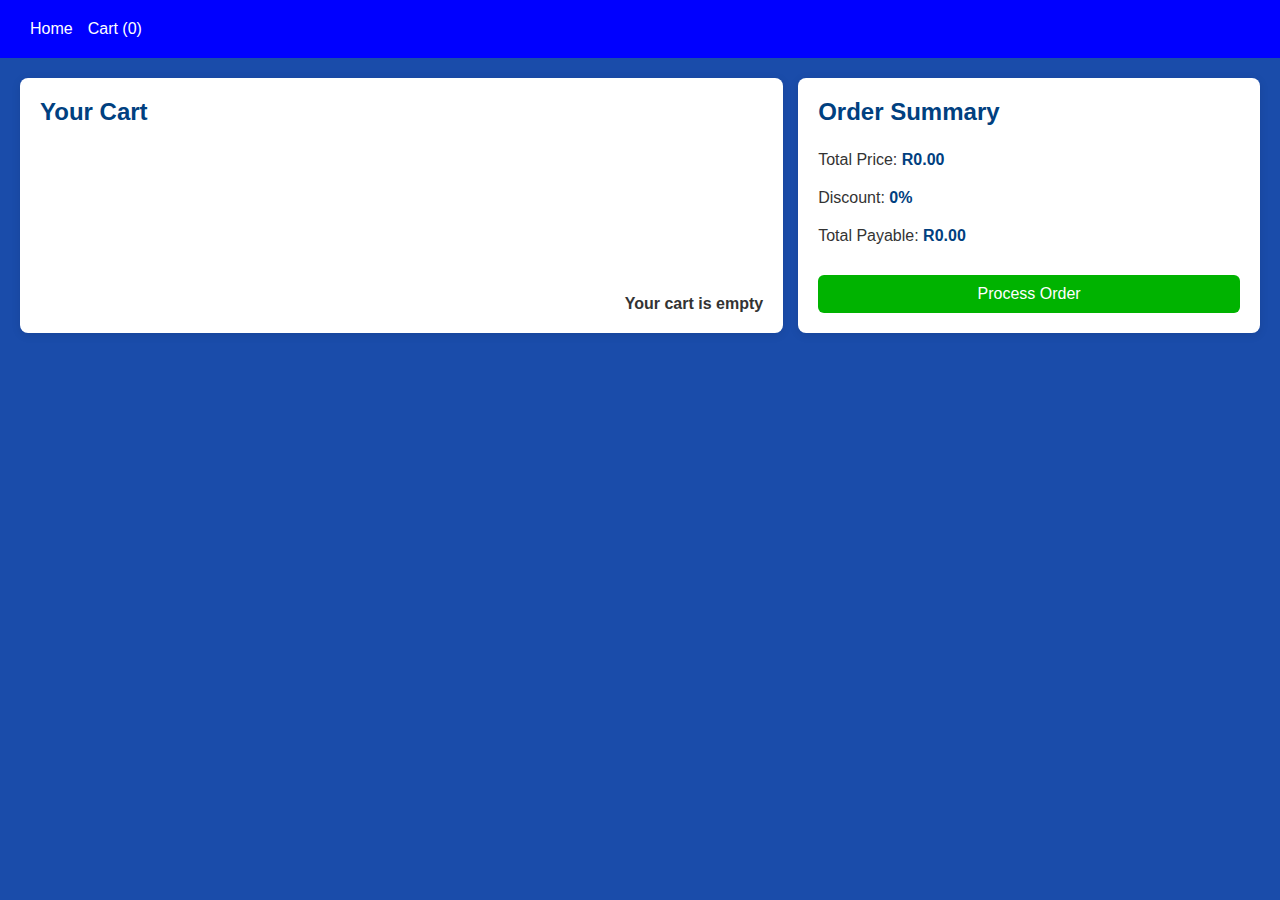
<file: checkout.html>
<!DOCTYPE html>
<html lang="en">
<head>
    <meta charset="UTF-8">
    <meta name="viewport" content="width=device-width, initial-scale=1.0">
    <title>Checkout - Empowering the Nation</title>
    <link rel="stylesheet" href="styles.css"> <!-- Link to your CSS -->
</head>
<body>
    <header>
        <nav>
            <a href="index.html">Home</a>
            <a href="checkout.html" id="cartIcon">Cart (<span id="cartQuantity">0</span>)</a>
        </nav>
    </header>

    <div class="checkout-container">
      <!-- Cart Section -->
      <div id="cartSection">
          <h2>Your Cart</h2>
          <div id="cartItems">
              <!-- Cart items will be dynamically inserted here -->
          </div>
      </div>
  
      <!-- Payment Section -->
      <div id="paymentSection">
          <h2>Order Summary</h2>
          <p>Total Price: <span id="totalPrice">R0.00</span></p>
          <p>Discount: <span id="discount">0%</span></p>
          <p>Total Payable: <span id="totalPayable">R0.00</span></p>
          <button id="processOrderBtn">Process Order</button>
      </div>
  </div>
  
  

    <script src="scripts/checkout.js"></script>
</body>
</html>
</file>
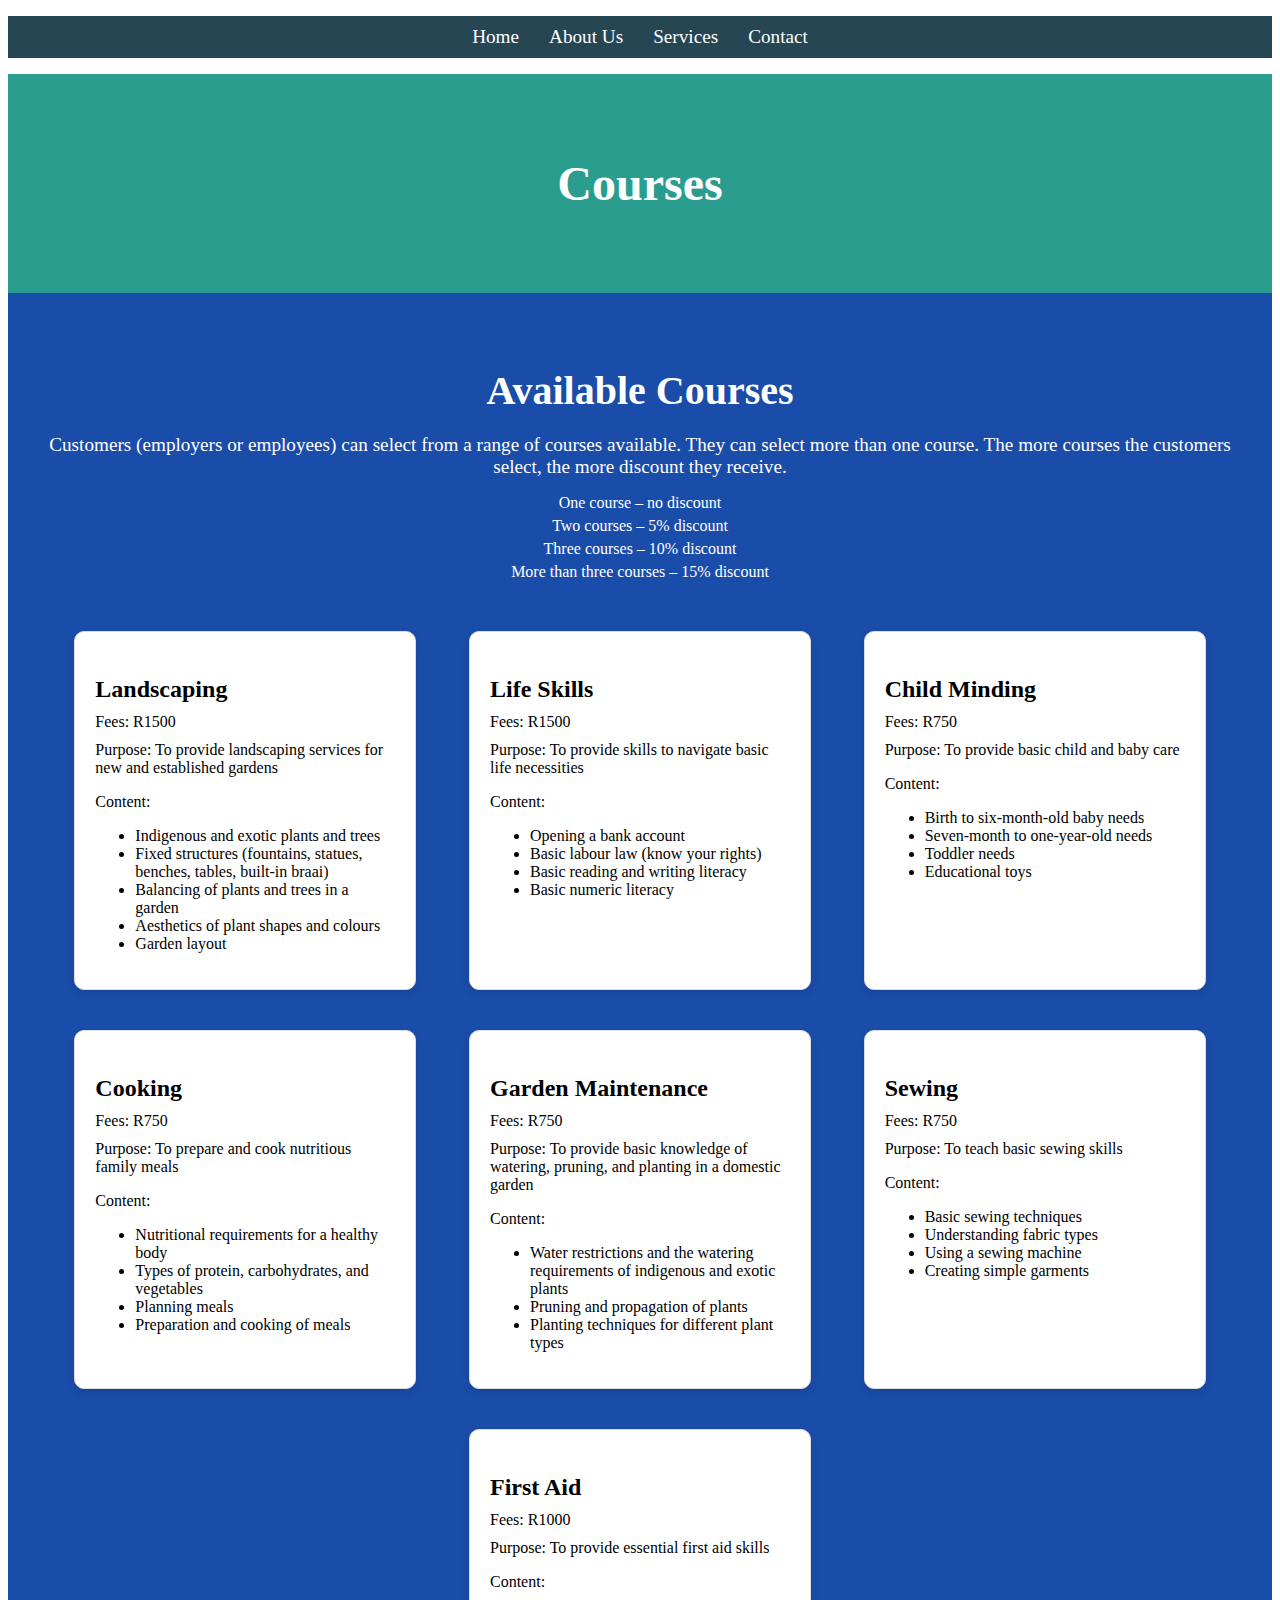
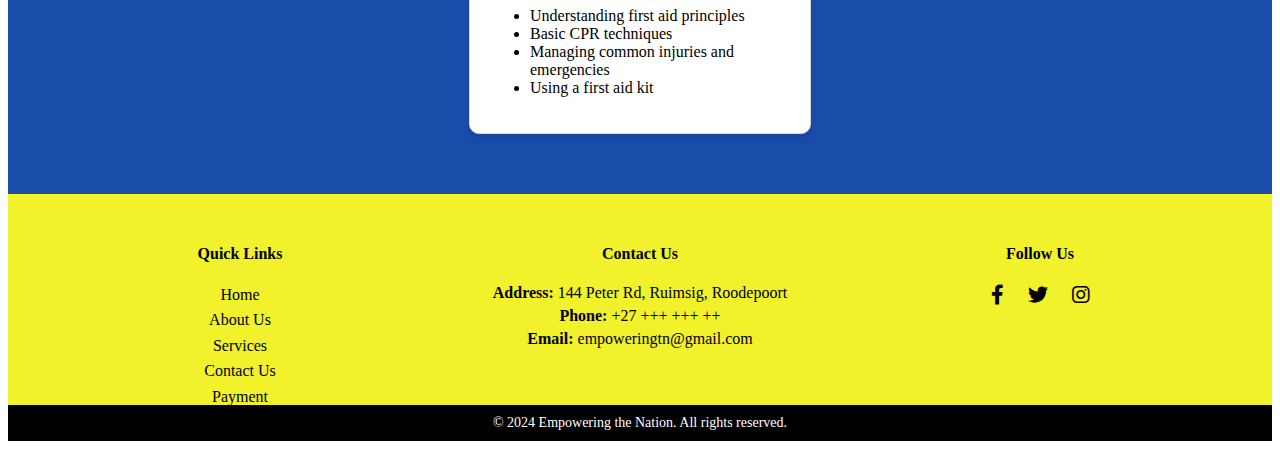
<file: courses.html>
<!DOCTYPE html>
<html lang="en">
<head>
  <meta charset="UTF-8">
  <meta name="viewport" content="width=device-width, initial-scale=1.0">
  <title>Courses</title>
  <link rel="stylesheet" href="style.css">
  <link rel="stylesheet" href="https://cdnjs.cloudflare.com/ajax/libs/font-awesome/6.0.0-beta3/css/all.min.css">
  
</head>
<body>

  <!-- Top-Level Navigation -->
  <header>
    <nav>
      <ul>
        <li><a href="index.html">Home</a></li>
        <li><a href="about.html">About Us</a></li>
        <li class="dropdown">
          <a href="services.html" class="dropdown-toggle">Services</a>
          <ul class="dropdown-menu">
            <li><a href="courses.html">Courses</a></li>
          </ul>
        </li>
        <li><a href="contact.html">Contact</a></li>
      </ul>
    </nav>
  </header>

  <!-- Hero Section -->
  <section class="hero">
    <h1>Courses</h1>
  </section>

  <!-- Main Content Section -->
  <section id="main-content">
    <h2 class="featured-heading">Available Courses</h2>
    <p class="discount-info">Customers (employers or employees) can select from a range of courses available. They can select more than one course. The more courses the customers select, the more discount they receive.</p>
    <ul class="discount-list">
      <li>One course – no discount</li>
      <li>Two courses – 5% discount</li>
      <li>Three courses – 10% discount</li>
      <li>More than three courses – 15% discount</li>
    </ul>

    <div class="courses-list">
      <!-- Landscaping Course -->
      <div class="course-card">
        <h3 class="course-title">Landscaping</h3>
        <p class="course-fee">Fees: R1500</p>
        <p class="course-purpose">Purpose: To provide landscaping services for new and established gardens</p>
        <p>Content:</p>
        <ul class="course-content">
          <li>Indigenous and exotic plants and trees</li>
          <li>Fixed structures (fountains, statues, benches, tables, built-in braai)</li>
          <li>Balancing of plants and trees in a garden</li>
          <li>Aesthetics of plant shapes and colours</li>
          <li>Garden layout</li>
        </ul>
      </div>

      <!-- Life Skills Course -->
      <div class="course-card">
        <h3 class="course-title">Life Skills</h3>
        <p class="course-fee">Fees: R1500</p>
        <p class="course-purpose">Purpose: To provide skills to navigate basic life necessities</p>
        <p>Content:</p>
        <ul class="course-content">
          <li>Opening a bank account</li>
          <li>Basic labour law (know your rights)</li>
          <li>Basic reading and writing literacy</li>
          <li>Basic numeric literacy</li>
        </ul>
      </div>

      <!-- Child Minding Course -->
      <div class="course-card">
        <h3 class="course-title">Child Minding</h3>
        <p class="course-fee">Fees: R750</p>
        <p class="course-purpose">Purpose: To provide basic child and baby care</p>
        <p>Content:</p>
        <ul class="course-content">
          <li>Birth to six-month-old baby needs</li>
          <li>Seven-month to one-year-old needs</li>
          <li>Toddler needs</li>
          <li>Educational toys</li>
        </ul>
      </div>

      <!-- Cooking Course -->
      <div class="course-card">
        <h3 class="course-title">Cooking</h3>
        <p class="course-fee">Fees: R750</p>
        <p class="course-purpose">Purpose: To prepare and cook nutritious family meals</p>
        <p>Content:</p>
        <ul class="course-content">
          <li>Nutritional requirements for a healthy body</li>
          <li>Types of protein, carbohydrates, and vegetables</li>
          <li>Planning meals</li>
          <li>Preparation and cooking of meals</li>
        </ul>
      </div>

      <!-- Garden Maintenance Course -->
      <div class="course-card">
        <h3 class="course-title">Garden Maintenance</h3>
        <p class="course-fee">Fees: R750</p>
        <p class="course-purpose">Purpose: To provide basic knowledge of watering, pruning, and planting in a domestic garden</p>
        <p>Content:</p>
        <ul class="course-content">
          <li>Water restrictions and the watering requirements of indigenous and exotic plants</li>
          <li>Pruning and propagation of plants</li>
          <li>Planting techniques for different plant types</li>
        </ul>
      </div>

      <!-- Sewing Course -->
      <div class="course-card">
        <h3 class="course-title">Sewing</h3>
        <p class="course-fee">Fees: R750</p>
        <p class="course-purpose">Purpose: To teach basic sewing skills</p>
        <p>Content:</p>
        <ul class="course-content">
          <li>Basic sewing techniques</li>
          <li>Understanding fabric types</li>
          <li>Using a sewing machine</li>
          <li>Creating simple garments</li>
        </ul>
      </div>

      <!-- First Aid Course -->
      <div class="course-card">
        <h3 class="course-title">First Aid</h3>
        <p class="course-fee">Fees: R1000</p>
        <p class="course-purpose">Purpose: To provide essential first aid skills</p>
        <p>Content:</p>
        <ul class="course-content">
          <li>Understanding first aid principles</li>
          <li>Basic CPR techniques</li>
          <li>Managing common injuries and emergencies</li>
          <li>Using a first aid kit</li>
        </ul>
      </div>
    </div>
  </section>

  <!-- Footer Section -->
   <!-- Footer Section -->
<footer class="footer">
  <div class="footer-container">
    
    <!-- Navigation Links -->
    <div class="footer-links">
      <h4>Quick Links</h4>
      <ul>
        <li><a href="#">Home</a></li>
        <li><a href="#">About Us</a></li>
        <li><a href="#">Services</a></li>
        <li><a href="#">Contact Us</a></li>
        <li><a href="#">Payment</a></li>
      </ul>
    </div>

    <!-- Contact Information -->
    <div class="footer-contact">
      <h4>Contact Us</h4>
      <p><strong>Address:</strong> 144 Peter Rd, Ruimsig, Roodepoort</p>
      <p><strong>Phone:</strong> +27 +++ +++ ++</p>
      <p><strong>Email:</strong> <a href="mailto:empoweringtn@gmail.com">empoweringtn@gmail.com</a></p>
    </div>

    <!-- Social Media Links -->
    <div class="footer-social">
      <h4>Follow Us</h4>
      <a href="#"><i class="fab fa-facebook-f"></i></a>
      <a href="#"><i class="fab fa-twitter"></i></a>
      <a href="#"><i class="fab fa-instagram"></i></a>
  </div> 
  
  <!-- Copyright Section -->
  <div class="footer-copyright">
    <p>&copy; 2024 Empowering the Nation. All rights reserved.</p>
  </div>
</footer>


</body>
</html>
</file>
<file: styles.css>
body {
  font-family: Arial, sans-serif;
  margin: 0;
  padding: 0;
  background-color: rgb(26, 76, 170);
  color: #333;
}


h1, h2, h3, p {
  margin: 0;
  padding: 0;
}

h2 {
  color: #004080;
  margin-bottom: 15px;
}

a {
  color: white;
  text-decoration: none;
}

ul li {
  margin: 0 15px; /* Space between menu items */
}

.profile {
  display: flex;
  align-items: center; /* Center profile elements */
}
ul {
  display: flex;
  list-style: none;
  gap: 20px;
  margin: 0; /* Remove default margin */
  padding: 0; /* Remove default padding */
  flex-grow: 1; /* Allow ul to grow to fill available space */
}

ul li {
  margin-right: 20px; /* Add spacing between links */
}

ul li a {
  text-decoration: none;
  color: black;
}


header {
  background-color: blue;
  color: white;
  padding: 10px 20px;
  display: flex;
  justify-content: space-between;
  align-items: center;
}




header nav ul {
  display: flex;
  gap: 20px;
}

header nav ul li {
  display: inline-block;
}

header nav ul li a {
  color: white;
  padding: 10px;
}

header nav ul li a.active {
  color: yellow;
}

nav {
  display: flex;
  align-items: center; /* Vertically center the items */
  justify-content: space-between; /* Distribute space evenly */
  padding: 10px; /* Add padding to the nav */
}

nav a {
  color: white;
  text-decoration: none;
  margin-right: 15px;
  font-weight: lighter;
  display: inline-block; /* Ensures links are on the same line */
}

nav a:hover {
  text-decoration: underline;
}


nav .logo img {
  width: 100px;
}

nav ul {
  list-style: none;
  display: flex;
  gap: 20px;
}

nav ul li a {
  color: white;
  text-decoration: none;
  font-size: 16px;
}

nav ul li a:hover,
nav ul li a.active {
  text-decoration: underline;
}

.profile {
  display: flex;
  align-items: center;
  gap: 10px;
}

.profile img {
  border-radius: 50%;
  width: 40px;
  height: 40px;
}

#profileEmail {
  color: white;
  font-size: 14px;
}

/* Hero Section */
.hero {
  height: 100vh;
  background-image: linear-gradient(rgba(0, 0, 0, 0.445), rgba(0, 0, 0, 0.411)), url(_images/hero-image.jpg); /* Replace with actual image */
  background-size: cover;
  background-position: center;
  position: relative;
  text-align: center;
}

.hero-text {
  position: absolute;
  top: 50%;
  left: 50%;
  transform: translate(-50%, -50%);
}

.hero-text h1 {
  font-size: 3rem;
  color: white;
}

.hero-text .highlight {
  color: yellow;
}

/* styles.css */

/* Style for the Join Us button */
#joinUsBtn {
  background-color: red; /* Red background */
  color: white; /* White text */
  border: none; /* Remove default border */
  border-radius: 5px; /* Rounded corners */
  padding: 10px 20px; /* Top and bottom padding of 10px, left and right padding of 20px */
  font-size: 16px; /* Font size */
  cursor: pointer; /* Change cursor to pointer */
  transition: background-color 0.3s ease; /* Smooth transition for background color */
}

/* Optional: Add a hover effect */
#joinUsBtn:hover {
  background-color: darkred; /* Darker red on hover */
}


.modal {
  display: none; /* Hidden by default */
  position: fixed; /* Stay in place */
  z-index: 1; /* Sit on top */
  left: 0;
  top: 0;
  width: 100%; /* Full width */
  height: 100%; /* Full height */
  overflow: auto; /* Enable scroll if needed */
  background-color: rgb(0,0,0); /* Fallback color */
  background-color: rgba(0,0,0,0.4); /* Black w/ opacity */
}

.modal-content {
  background-color: #fefefe;
  margin: 15% auto; /* 15% from the top and centered */
  padding: 20px;
  border: 1px solid #888;
  width: 80%; /* Could be more or less, depending on screen size */
}

.close {
  color: #aaa;
  float: right;
  font-size: 28px;
  font-weight: bold;
}

.close:hover,
.close:focus {
  color: black;
  text-decoration: none;
  cursor: pointer;
}


/* Main Content Section */
.main-content {
  padding: 50px;
}


.image-left {
  width: 40%; /* Set the width relative to the container */
}

.image-left img {
  width: 100%; /* Ensures the image fits within the .image-left container */
  height: auto; 
  display: block; 
}

.content-wrapper {
  display: flex;
  justify-content: flex-start;
  align-items: center;
}

.text-right {
  width: 55%;
  padding-left: 50px; /* Adjust padding to your preference */
}

.justified-text {
  text-align: justify;
  line-height: 1.6;
}

.text-right h2 .highlight {
  color: yellow;
  
}


/* Program Section */
.program-section {  
  flex-direction: row; /* Ensures the divs are placed in a row */
  align-items: flex-start; /* Aligns the boxes at the top */
  padding: 50px;
}

.program-box {
  width: 45%; /* Each box will take up 45% of the container's width */
  padding: 20px;
  background-color: rgba(255, 255, 255, 0.1); 
  color: white;
}

/* Add background image for Domestic Program */
#domestic-program {
  background-image: linear-gradient(rgba(0, 0, 0, 0.445), rgba(0, 0, 0, 0.411)), url(_images/domestic-program.jpg); 
  background-size: cover; 
  background-position: center; 
  background-repeat: no-repeat; 
}

#gardener-program {
  background-image: linear-gradient(rgba(0, 0, 0, 0.445), rgba(0, 0, 0, 0.411)), url(_images/gardener-program.jpg); 
  background-size: cover;
  background-position: center;
  background-repeat: no-repeat;
}


.view-btn {
  display: inline-block;
  margin-top: 20px;
  background-color: red;
  padding: 10px 20px;
  color: white;
  text-align: center;
  cursor: pointer;
}

/* Discounts Section */
.discount-section {
  padding: 50px;
  background-color: rgba(0, 0, 0, 0.5);
  text-align: center;
}

.discount-box {
  color: white;
}

.discount-box h2 {
  margin-bottom: 20px;
}

.program{
  display: flex;
  justify-content: space-between; /* Creates space between the two divs */
}

/* About Us Section */
.about-hero {
  background-image: linear-gradient(rgba(0, 0, 0, 0.445), rgba(0, 0, 0, 0.411)), url(_images/about-hero.jpg); 
}

.about-section {
  padding: 50px;
}

.about-content {
  max-width: 800px;
  margin: 0 auto;
}

.content-wrapper {
  text-align: left;
}

.content-wrapper p {
  color: white;
  font-size: 1.2rem;
  line-height: 1.6;
  margin-bottom: 20px; /* Space between paragraph and button */
}

.learn-more-btn {
  display: inline-block;
  background-color: rgb(219, 206, 20);
  padding: 10px 20px;
  color: black;
  font-weight: bold;
  cursor: pointer;
  text-align: center;
  text-transform: uppercase;
  font-size: 1rem;
  border: none;
  margin-top: 20px; /* Ensure space between paragraph and button */
}

/* services  page */
.hero h1 {
  font-size: 3em;
}
.hero.services-hero { /* Corrected selector */
  background-image: linear-gradient(rgba(0, 0, 0, 0.445), rgba(0, 0, 0, 0.411)), url(_images/services-hero.jpg); 
  background-size: cover;
  background-position: center;
  position: relative;
  text-align: center;
}



  .apply-btn {
    background-color: red;
    color: white;
    padding: 10px 20px;
    text-decoration: none;
    margin-top: 20px;
    display: inline-block;
  }
  
  .featured-heading {
    color: yellow;
    font-size: 2.5em;
    text-align: left;
    margin: 50px 0 20px 50px;
  }
  
  .course-heading {
    color: white;
    font-size: 2em;
    margin-bottom: 10px;
    position: relative;
    text-align: left;
  }
  
  .course-heading::before,
  .course-heading::after {
    content: '----------';
    color: white;
    font-size: 1.5em;
    position: relative;
    top: -10px;
  }
  
  .course-heading::before {
    margin-right: 10px;
  }
  
  .course-heading::after {
    margin-left: 10px;
  }.apply-btn {
    background-color: red;
    color: white;
    padding: 10px 20px;
    text-decoration: none;
    margin-top: 20px;
    display: inline-block;
  }
  
  .featured-heading {
    color: yellow;
    font-size: 2.5em;
    text-align: center; /* Centered the heading */
    margin: 50px 0 20px 0;
  }
  
  /* Course Heading with Straight Lines */
  .course-heading {
    color: white;
    font-size: 2em;
    margin-bottom: 10px;
    position: relative;
    text-align: center; /* Centered the heading */
  }
  
  .course-heading::before,
  .course-heading::after {
    content: '';
    display: inline-block;
    width: 80px; /* Line length */
    height: 2px; /* Line height */
    background-color: white;
    position: relative;
    top: -4px;
  }
  
  .course-heading::before {
    margin-right: 15px;
  }
  
  .course-heading::after {
    margin-left: 15px;
  }
  
  /* Six-Week Courses */
  .six-weeks-course .course-flex {
    display: flex;
    justify-content: center; /* Center the divs */
    gap: 30px; /* Space between the divs */
    margin: 20px 0;
  }
  
  .six-weeks-course .course-box {
    background-color: rgba(0, 0, 0, 0.6);
    padding: 20px;
    width: 280px; /* Increased width */
    color: white;
    border-radius: 15px; /* Border radius added */
    background-image: url('_images/course-bg.jpg');
    background-size: cover;
    background-blend-mode: overlay;
  }
  
  .course-box h3 {
    font-size: 1.5em;
    margin-bottom: 10px;
  }
  
  .course-box ul {
    list-style: disc;
    padding-left: 20px;
    display: block; /* Ensures list items are stacked vertically */
  }
  
  .course-box ul li {
    margin-bottom: 10px; /* Adds space between list items */
    white-space: normal; /* Prevents text from overflowing */
  }
  
  /* Six-Month Courses */
  .six-month-course .course-flex {
    display: flex;
    justify-content: center; /* Center the divs */
    gap: 30px; /* Space between the divs */
    margin: 20px 0;
  }
  
  .six-month-course .course-box {
    background-color: rgba(0, 0, 0, 0.6);
    padding: 20px;
    width: 280px; /* Increased width */
    color: white;
    border-radius: 15px; /* Border radius added */
    background-image: url('_images/course-bg.jpg');
    background-size: cover;
    background-blend-mode: overlay;
  }
  
  .course-actions {
    display: flex;
    justify-content: space-between; /* Space between checkbox and button */
    align-items: center;
    margin-top: 10px;
  }
  
  .course-actions input[type="checkbox"] {
    margin-right: 10px; /* Space between checkbox and label */
  }
  
/* Child Minding */
.course-box.child-minding {
  background-image: url('_images/child-minding.jpg'); /* Update to the correct path */
  background-size: cover;
  background-position: center;
}

/* Cooking */
.course-box.cooking {
  background-image: url('_images/cooking.jpg'); /* Update to the correct path */
  background-size: cover;
  background-position: center;
}

/* Garden Maintenance */
.course-box.garden-maintenance {
  background-image: url('_images/garden-maintenance.jpg'); /* Update to the correct path */
  background-size: cover;
  background-position: center;
}

/* First Aid */
.course-box.first-aid {
  background-image: url('_images/first-aid.jpg'); /* Update to the correct path */
  background-size: cover;
  background-position: center;
}

/* Sewing */
.course-box.sewing {
  background-image: url('_images/sewing.jpg'); /* Update to the correct path */
  background-size: cover;
  background-position: center;
}

/* Landscaping */
.course-box.landscaping {
  background-image: url('_images/landscaping.jpg'); /* Update to the correct path */
  background-size: cover;
  background-position: center;
}

/* Life Skills */
.course-box.life-skills {
  background-image: url('_images/life-skills.jpg'); /* Update to the correct path */
  background-size: cover;
  background-position: center;
}

/*cart styling */
.cart {
  position: relative;
  margin-left: 400px; /* Adjust as needed */
  
}

.cart-icon {
  color: #000; /* Adjust color as needed */
  text-decoration: none;
  display: flex;
  align-items: center;
  
}

.fas.fa-shopping-cart {
  font-size: 24px; /* Correct property for setting the icon size */
}

.cart-quantity {
  background-color: red; /* Color for the badge */
  color: white; /* Text color */
  border-radius: 50%;
  padding: 0 5px;
  font-size: 16px; /* Adjust font size */
  position: absolute;
  top: -5px; /* Adjust positioning */
  right: -10px; /* Adjust positioning */
}

/*checkout styling page*/
.checkout-container {
  display: flex;
  justify-content: space-between;
  margin: 20px;
  gap: 15px; /* This adds space between the two sections */
}

#cartSection {
  background-color: white;
  padding: 20px;
  border-radius: 8px;
  width: 60%; /* Same width as the payment section */
  box-shadow: 0 2px 10px rgba(0, 0, 0, 0.1);
  display: flex;
  flex-direction: column;
  justify-content: space-between;
  
}

#cartItems .cart-item {
  display: flex;
  justify-content: space-between;
  align-items: center;
  border-bottom: 1px solid #ddd;
  padding: 15px; /* Padding inside each cart item */
  background-color: white;
  box-sizing: border-box; /* Ensures padding is included in size */
}


#cartItems h4 {
  margin: 0;
  flex: 1;
}

#cartItems p {
  margin: 0;
  font-weight: bold;
  text-align: right;
  flex-basis: 100px; /* Adjust the width of the price container */
}

.remove-item-btn {
  margin-left: 20px; /* Adds some space between the price and the button */
}


.remove-item-btn {
  background-color: #ff4c4c;
  color: white;
  border: none;
  padding: 5px 10px;
  border-radius: 4px;
  cursor: pointer;
  font-size: 14px;
}

.remove-item-btn:hover {
  background-color: #e63939;
}

/* Payment Section */
#paymentSection {
  background-color: white;
  padding: 20px;
  border-radius: 8px;
  width: 35%;
  box-shadow: 0 2px 10px rgba(0, 0, 0, 0.1);
  display: flex;
  flex-direction: column;
  justify-content: space-between;
}

#paymentSection p {
  text-align: left; /* Ensures text is left-aligned */
  margin: 10px 0;
}

#totalPrice, #discount, #totalPayable {
  font-weight: bold;
  color: #004080;
}

#processOrderBtn {
  background-color: #00b300;
  color: white;
  border: none;
  padding: 10px 20px;
  border-radius: 6px;
  cursor: pointer;
  font-size: 16px;
  text-align: center;
  margin-top: 20px;
}

#processOrderBtn:hover {
  background-color: #009900;
}








  
  












/* Contact Us page Styling*/
.hero.contact-hero {
  background-image: linear-gradient(rgba(0, 0, 0, 0.445), rgba(0, 0, 0, 0.411)), url(_images/hero-image.jpg);
  background-size: cover;
  background-position: center;
  color: white;
  padding: 100px 0;
  text-align: center;
}

.hero-text h1 {
  font-size: 3em;
  margin-bottom: 30px;
}

/* Main Section */
.contact-section {
  background-color: rgb(26, 76, 170);
  padding: 50px;
  text-align: center;
}

.contact-section h2 {
  color: white;
  font-size: 2.5em;
  margin-bottom: 50px;
}

/* Flexbox for Contact Circles */
.contact-circles {
  display: flex;
  justify-content: space-around;
  align-items: center;
  padding: 30px 0;
}

/* Style for the Contact Circles */
.contact-container {
  display: flex;
  justify-content: space-around; /* Distributes the circles evenly */
  align-items: center; /* Aligns the items vertically centered */
  padding: 20px;
}

.contact-item {
  display: flex;
  flex-direction: column; /* Ensures the circle and text are stacked vertically */
  align-items: center; /* Centers the circle and text horizontally */
  margin: 20px; /* Adds space between each contact item */
}

.circle {
  width: 100px;
  height: 100px;
  background-color: yellow; /* Circle background */
  border-radius: 50%; /* Makes the div round */
  display: flex;
  justify-content: center;
  align-items: center; /* Centers the icon inside the circle */
}

.circle i {
  font-size: 24px; /* Controls the size of the icon */
  color: black; /* Icon color */
}

.contact-item p {
  margin-top: 10px; /* Adds space between the circle and the paragraph */
  font-size: 16px; /* Adjusts text size */
  color: white; /* Text color */
}

.contact-item p a {
  color: white;
  text-decoration: none; /* Remove underline */
}

.contact-item p a:hover {
  text-decoration: underline; /* Add underline on hover */
}


/* courses page styling */

/* Styles for Dropdown in Services */
.services-dropdown {
  position: relative;
}

.dropdown-content {
  display: none;
  position: absolute;
  background-color: white;
  min-width: 160px;
  box-shadow: 0px 8px 16px rgba(0, 0, 0, 0.2);
  z-index: 1;
}

.dropdown-content a {
  color: black;
  padding: 12px 16px;
  text-decoration: none;
  display: block;
}

.dropdown-content a:hover {
  background-color: #f1f1f1;
}

/* Main Content Section Styles */
.main-content {
  padding: 40px;
  background-color: rgb(26, 76, 170);
}

.featured-heading {
  font-size: 2.5em;
  color: #2a9d8f;
  text-align: center;
  margin-bottom: 20px;
}

.discount-info {
  font-size: 1.2em;
  color: #264653;
  text-align: center;
  margin-bottom: 10px;
}

.discount-list {
  list-style-type: none;
  padding-left: 0;
  text-align: center;
  color: #555;
  font-size: 1em;
  margin-bottom: 30px;
}

.discount-list li {
  margin: 5px 0;
}






/* Payment Section */

.payment-hero {
  background-image: linear-gradient(rgba(0, 0, 0, 0.445), rgba(0, 0, 0, 0.411)), url(_images/hero-image.jpg);
}

.hero-text h1 {
  color: white;
  font-size: 48px;
}

.payment-section {
  display: flex;
  justify-content: center;
  align-items: center;
  padding: 50px 0;
}

.payment-form {
  background-color: white;
  padding: 30px;
  border-radius: 8px;
  box-shadow: 0 4px 10px rgba(0, 0, 0, 0.1);
  max-width: 400px;
  width: 100%;
  text-align: center;
}

.payment-form h2 {
  margin-bottom: 20px;
  font-size: 24px;
}

.payment-form input {
  width: 100%;
  padding: 12px;
  margin-bottom: 20px;
  border: 1px solid #ccc;
  border-radius: 4px;
  font-size: 16px;
}

.payment-form input:focus {
  outline: none;
  border-color: blue;
}

.pay-btn {
  background-color: blue;
  color: white;
  border: none;
  padding: 15px 20px;
  font-size: 16px;
  border-radius: 4px;
  cursor: pointer;
  width: 100%;
}

.pay-btn:hover {
  background-color: darkblue;
}
/* Footer Styles */
.footer {
  background-color: rgb(241, 241, 44);
  color: black;
  padding: 20px 0;
  text-align: center;
  position: relative;
}

.footer-container {
  display: flex;
  flex-wrap: wrap;
  justify-content: space-around;
  max-width: 1200px;
  margin: 0 auto;
  padding: 0; /* Remove bottom padding */
}

.footer-links, .footer-contact, .footer-social {
  flex: 1 1 200px;
  padding: 10px;
}

/* Ensure the links are vertically aligned */
.footer-links ul {
  list-style: none;
  padding: 0;
  margin: 0;
  display: block; /* Ensure block display for vertical alignment */
}

.footer-links ul li {
  margin-bottom: 3px; /* Reduce space between links */
  line-height: 1.4;   /* Compact line height */
}

.footer-links ul li a {
  color: black;
  text-decoration: none;
}

.footer-links ul li a:hover {
  text-decoration: underline;
}

.footer-social {
  text-align: center;
}

.footer-contact {
  text-align: center;
}

.footer-contact p {
  margin: 5px 0;
}

.footer-contact a {
  color: black;
  text-decoration: none;
}

.footer-contact a:hover {
  text-decoration: underline;
}

.footer-social a {
  display: inline-block;
  margin: 0 10px;
  color: black;
  font-size: 20px;
  text-decoration: none;
}

.footer-social a:hover {
  color: #007BFF; /* Change color on hover to a nice blue */
}

/* Copyright Styles */
.footer-copyright {
  background-color: black;
  color: white;
  padding: 10px 0;
  position: absolute;
  width: 100%;
  bottom: 0;
  left: 0;
}

.footer-copyright p {
  margin: 0;
  font-size: 14px;
}










/* Responsive Styles */
@media (max-width: 768px) {
  /* Flexbox adjustments for smaller screens */
  .content-wrapper {
    flex-direction: column;
    text-align: center;
  }

  .image-left {
    width: 100%;
    margin-bottom: 20px;
  }

  .text-right {
    width: 100%;
    padding-left: 0;
  }

  .program-section {
    flex-direction: column;
    gap: 20px;
  }

  .program-box {
    width: 100%;
  }

  /* Adjust hero text size for mobile */
  .hero-text h1 {
    font-size: 2rem;
  }
}

@media (max-width: 768px) {
  .hero {
    height: 50vh;
  }

  .content-wrapper p {
    font-size: 1rem;
  }

  .learn-more-btn {
    padding: 8px 15px;
  }
}



@media (max-width: 1024px) {
  .hero-text h1 {
    font-size: 2.5em;
  }

  .circle {
    width: 130px;
    height: 130px;
  }

  .circle p {
    font-size: 0.9em;
  }

  .contact-section h2 {
    font-size: 2em;
  }
}

@media (max-width: 768px) {
  .hero-text h1 {
    font-size: 36px;
  }

  .payment-form {
    padding: 20px;
  }

  .payment-form input {
    font-size: 14px;
  }

  .pay-btn {
    font-size: 14px;
    padding: 12px;
  }
}

/* Responsive Styling */
@media (max-width: 768px) {
  .footer-container {
    flex-direction: column;
    align-items: center;
  }

  .footer-links,
  .footer-contact,
  .footer-social {
    margin-bottom: 20px;
  }
}
</file>
<file: style.css>
/* General Reset */
  
  /* Navigation Menu */
  header nav ul {
    list-style-type: none;
    display: flex;
    justify-content: center;
    background-color: #264653;
    padding: 10px;
  }
  
  header nav ul li {
    margin: 0 15px;
    position: relative;
  }
  
  header nav ul li a {
    color: white;
    text-decoration: none;
    font-size: 1.2em;
  }
  
  header nav ul li .dropdown-menu {
    display: none;
    position: absolute;
    top: 100%;
    left: 0;
    background-color: #264653;
    padding: 10px;
    list-style-type: none;
  }
  
  header nav ul li .dropdown-menu li {
    margin: 0;
  }
  
  header nav ul li:hover .dropdown-menu {
    display: block;
  }
  
  /* Hero Section */
  .hero {
    background-color: #2a9d8f;
    padding: 50px 0;
    text-align: center;
    color: white;
  }
  
  .hero h1 {
    font-size: 3em;
    font-weight: bold;
  }
  
  /* Main Content */
  #main-content {
    padding: 40px;
    background-color: rgb(26, 76, 170);
  }
  
  .featured-heading {
    font-size: 2.5em;
    color: #ffffff; /* Adjusted for visibility */
    text-align: center;
    margin-bottom: 20px;
  }
  
  .discount-info {
    font-size: 1.2em;
    color: #ffffff; /* Adjusted for visibility */
    text-align: center;
    margin-bottom: 10px;
  }
  
  .discount-list {
    list-style-type: none;
    padding-left: 0;
    text-align: center;
    color: #ffffff; /* Adjusted for visibility */
    font-size: 1em;
    margin-bottom: 30px;
  }
  
  .discount-list li {
    margin: 5px 0;
  }
  
  /* Course List */
  .courses-list {
    display: flex;
    justify-content: space-around;
    flex-wrap: wrap;
  }
  
  .course-card {
    background-color: white;
    border: 1px solid #ddd;
    border-radius: 10px;
    padding: 20px;
    width: 300px;
    margin: 20px;
    box-shadow: 0 4px 8px rgba(0, 0, 0, 0.1);
    transition: transform 0.3s ease, box-shadow 0.3s ease;
  }
  
  .course-card:hover {
    transform: translateY(-5px);
    box-shadow: 0 8px 16px rgba(0, 0, 0, 0.2);
  }
  
  .course-title {
    font-size: 1.5em;
    margin-bottom: 10px;
  }
  
  .course-fee, .course-purpose {
    margin: 10px 0;
  }
  
/* Footer Styles */
.footer {
  background-color: rgb(241, 241, 44);
  color: black;
  padding: 20px 0;
  text-align: center;
  position: relative;
}

.footer-container {
  display: flex;
  flex-wrap: wrap;
  justify-content: space-around;
  max-width: 1200px;
  margin: 0 auto;
  padding: 0; /* Remove bottom padding */
}

.footer-links, .footer-contact, .footer-social {
  flex: 1 1 200px;
  padding: 10px;
}

/* Ensure the links are vertically aligned */
.footer-links ul {
  list-style: none;
  padding: 0;
  margin: 0;
  display: block; /* Ensure block display for vertical alignment */
}

.footer-links ul li {
  margin-bottom: 3px; /* Reduce space between links */
  line-height: 1.4;   /* Compact line height */
}

.footer-links ul li a {
  color: black;
  text-decoration: none;
}

.footer-links ul li a:hover {
  text-decoration: underline;
}

.footer-social {
  text-align: center;
}

.footer-contact {
  text-align: center;
}

.footer-contact p {
  margin: 5px 0;
}

.footer-contact a {
  color: black;
  text-decoration: none;
}

.footer-contact a:hover {
  text-decoration: underline;
}

.footer-social a {
  display: inline-block;
  margin: 0 10px;
  color: black;
  font-size: 20px;
  text-decoration: none;
}

.footer-social a:hover {
  color: #007BFF; /* Change color on hover to a nice blue */
}

/* Copyright Styles */
.footer-copyright {
  background-color: black;
  color: white;
  padding: 10px 0;
  position: absolute;
  width: 100%;
  bottom: 0;
  left: 0;
}

.footer-copyright p {
  margin: 0;
  font-size: 14px;
}
</file>
